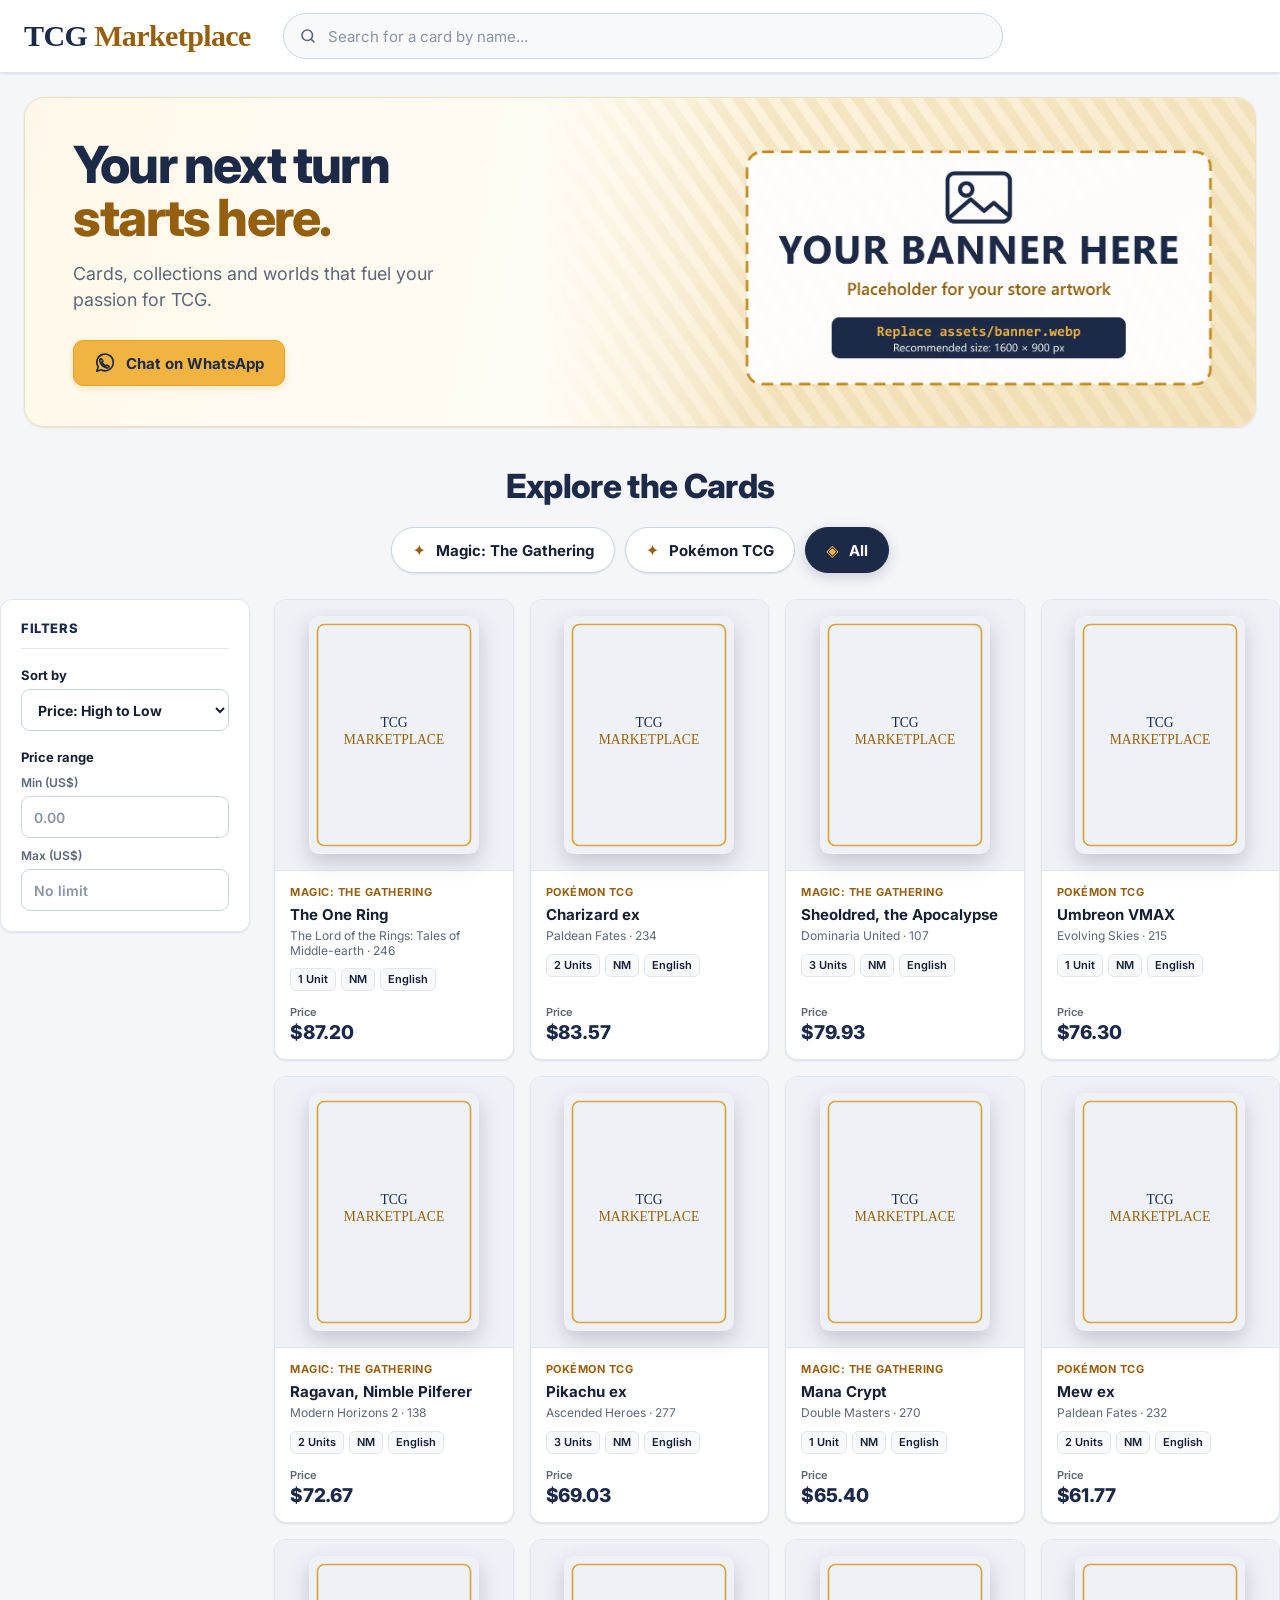
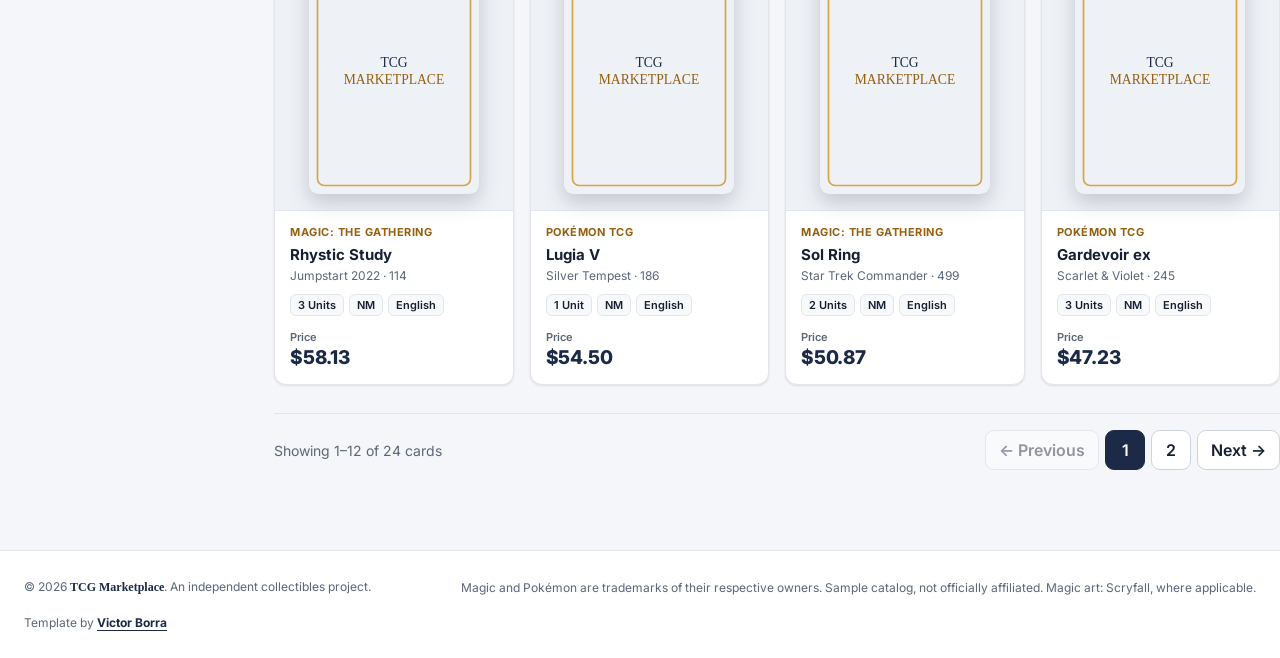
<file: index.html>
<!doctype html>
<html lang="en">
  <head>
    <meta charset="UTF-8" />
    <meta name="viewport" content="width=device-width, initial-scale=1" />
    <meta name="author" content="Victor Borra" />
    <meta name="theme-color" content="#ffffff" />
    <meta
      name="description"
      content="TCG Marketplace: buy and sell Pokémon and Magic: The Gathering cards, TCG accessories, consignment sales and collection appraisals."
    />
    <meta property="og:title" content="TCG Marketplace | Magic & Pokémon" />
    <meta
      property="og:description"
      content="Your next turn starts here. Buy and sell TCG cards, accessories, consignment sales and collection appraisals."
    />
    <meta property="og:image" content="assets/banner.jpg" />
    <title>TCG Marketplace | Magic & Pokémon</title>
    <link rel="icon" type="image/png" href="assets/icone.png" />
    <link
      rel="preload"
      as="image"
      href="assets/banner.webp"
      type="image/webp"
      fetchpriority="high"
    />
    <link rel="preconnect" href="https://fonts.googleapis.com" />
    <link rel="preconnect" href="https://fonts.gstatic.com" crossorigin />
    <link
      href="https://fonts.googleapis.com/css2?family=Inter:wght@400;500;600;700;800&display=swap"
      rel="stylesheet"
    />
    <style>
      :root {
        color-scheme: light;
        --bg: #f4f6f9;
        --surface: #ffffff;
        --surface-alt: #f8f9fb;
        --art-bg: #eef1f6;
        --line: #e2e6ec;
        --line-strong: #cdd4de;
        --text: #172033;
        --muted: #5b6677;
        --navy: #1c2a48;
        --navy-soft: #eaf0fa;
        --gold: #f2b440;
        --gold-hover: #e6a224;
        --gold-deep: #94600f;
        --gold-soft: #fff6e3;
        --danger: #b42318;
        --success: #17803d;
        --shadow-sm: 0 1px 2px #1720330f, 0 1px 3px #1720330d;
        --shadow-md: 0 10px 28px #1720331f;
        --radius: 12px;
        --body: 'Inter', 'Segoe UI', system-ui, sans-serif;
        --brand-font: Georgia, 'Times New Roman', serif;
        font-family: var(--body);
        background: var(--bg);
        color: var(--text);
      }
      * {
        box-sizing: border-box;
      }
      html {
        scroll-behavior: smooth;
        scroll-padding-top: 90px;
      }
      body {
        margin: 0;
        background: var(--bg);
        color: var(--text);
        -webkit-font-smoothing: antialiased;
      }
      button,
      input,
      select {
        font: inherit;
      }
      button {
        cursor: pointer;
      }
      a {
        color: inherit;
        text-decoration: none;
      }
      button:focus-visible,
      a:focus-visible,
      input:focus-visible,
      select:focus-visible {
        outline: 3px solid #2f5fd0;
        outline-offset: 2px;
      }
      .container {
        width: min(1280px, 100%);
        margin: 0 auto;
        padding: 0 24px;
      }

      .site-header {
        position: sticky;
        z-index: 30;
        top: 0;
        background: var(--surface);
        border-bottom: 1px solid var(--line);
        box-shadow: var(--shadow-sm);
      }
      .header-inner {
        min-height: 72px;
        display: flex;
        align-items: center;
        gap: 32px;
      }
      .brand {
        display: inline-flex;
        align-items: center;
        gap: 12px;
        flex-shrink: 0;
      }
      .hero-image[hidden],
      .hero-placeholder[hidden] {
        display: none !important;
      }
      .brand-text {
        display: flex;
        flex-direction: column;
        gap: 1px;
      }
      .brand-title {
        font: 700 30px/1 var(--brand-font);
        letter-spacing: -0.6px;
        white-space: nowrap;
        color: var(--navy);
      }
      .brand-title span {
        color: var(--gold-deep);
      }
      .brand-sub {
        display: none;
      }
      .header-search {
        flex: 1 1 auto;
        max-width: 720px;
      }
      .search-field {
        position: relative;
        min-width: 0;
      }
      .search-field::before {
        content: '';
        position: absolute;
        left: 16px;
        top: 50%;
        width: 18px;
        height: 18px;
        transform: translateY(-50%);
        pointer-events: none;
        background: no-repeat center/contain
          url("data:image/svg+xml,%3Csvg xmlns='http://www.w3.org/2000/svg' viewBox='0 0 24 24' fill='none' stroke='%235b6677' stroke-width='2.2' stroke-linecap='round'%3E%3Ccircle cx='11' cy='11' r='7'/%3E%3Cpath d='m20 20-3.5-3.5'/%3E%3C/svg%3E");
      }
      .search {
        width: 100%;
        min-width: 0;
        min-height: 46px;
        padding: 11px 16px 11px 44px;
        border-radius: 999px;
        border: 1px solid var(--line-strong);
        background: var(--surface-alt);
        color: var(--text);
        outline: none;
        font-size: 15px;
        transition:
          border-color 0.15s,
          box-shadow 0.15s,
          background 0.15s;
      }
      .search:focus {
        border-color: var(--navy);
        background: var(--surface);
        box-shadow: 0 0 0 4px #1c2a4814;
      }
      .search::placeholder {
        color: #8a94a3;
      }
      .search-suggestions {
        position: absolute;
        top: calc(100% + 8px);
        left: 0;
        right: 0;
        z-index: 40;
        padding: 6px;
        border: 1px solid var(--line);
        border-radius: 12px;
        background: var(--surface);
        box-shadow: var(--shadow-md);
      }
      .search-suggestions[hidden] {
        display: none;
      }
      .search-suggestion {
        display: flex;
        align-items: center;
        justify-content: space-between;
        gap: 12px;
        width: 100%;
        padding: 11px 12px;
        border: 0;
        border-radius: 8px;
        text-align: left;
        color: var(--text);
        background: transparent;
        font-weight: 500;
      }
      .search-suggestion:hover {
        background: var(--navy-soft);
      }
      .search-suggestion span {
        min-width: 0;
        overflow-wrap: anywhere;
      }
      .search-suggestion small {
        flex-shrink: 0;
        padding: 3px 8px;
        border-radius: 999px;
        background: var(--gold-soft);
        color: var(--gold-deep);
        font-size: 11px;
        font-weight: 700;
      }

      .btn {
        display: inline-flex;
        align-items: center;
        justify-content: center;
        gap: 10px;
        border-radius: 10px;
        min-height: 46px;
        padding: 11px 20px;
        font-weight: 700;
        font-size: 15px;
        border: 1px solid transparent;
        transition:
          background 0.15s,
          box-shadow 0.15s,
          transform 0.15s;
      }
      .btn:hover {
        transform: translateY(-1px);
      }
      .btn-gold {
        background: var(--gold);
        color: var(--navy);
        border-color: var(--gold-hover);
        box-shadow: 0 2px 6px #e6a2243d;
      }
      .btn-gold:hover {
        background: var(--gold-hover);
      }
      .btn-outline {
        border-color: var(--line-strong);
        color: var(--text);
        background: var(--surface);
      }

      .hero {
        padding: 24px 0 8px;
      }
      .hero-grid {
        position: relative;
        isolation: isolate;
        display: flex;
        align-items: center;
        min-height: 300px;
        overflow: hidden;
        border: 1px solid #f0dfbd;
        border-radius: 20px;
        background: linear-gradient(100deg, #fff8ea 0%, #fffcf5 45%, #fff 100%);
        box-shadow: var(--shadow-sm);
      }
      .hero-copy {
        position: relative;
        z-index: 2;
        width: min(560px, 50%);
        padding: 40px 0 40px 48px;
      }
      .eyebrow {
        color: var(--gold-deep);
        font-size: 12px;
        letter-spacing: 1.6px;
        line-height: 1.6;
        font-weight: 700;
        text-transform: uppercase;
      }
      .hero h1 {
        color: var(--navy);
        font: 800 clamp(34px, 4vw, 54px)/1.04 var(--body);
        letter-spacing: -0.035em;
        margin: 0 0 16px;
      }
      .hero h1 span,
      .hero h1 em {
        display: block;
      }
      .hero h1 em {
        color: var(--gold-deep);
        font-style: normal;
      }
      .hero-copy > p {
        max-width: 400px;
        color: var(--muted);
        line-height: 1.5;
        font-size: clamp(16px, 1.4vw, 18px);
        margin: 0;
      }
      .hero-actions {
        display: flex;
        gap: 12px;
        flex-wrap: wrap;
        margin-top: 26px;
        scroll-margin-top: 90px;
      }
      .hero-actions svg {
        width: 22px;
        height: 22px;
        flex-shrink: 0;
      }
      .hero-image-frame {
        position: absolute;
        z-index: 0;
        inset: 0 0 0 auto;
        width: 58%;
        -webkit-mask-image: linear-gradient(90deg, transparent 0, #000 30%);
        mask-image: linear-gradient(90deg, transparent 0, #000 30%);
      }
      .hero-image {
        display: block;
        width: 100%;
        height: 100%;
        object-fit: cover;
        object-position: center 42%;
      }
      .hero-placeholder {
        width: 100%;
        height: 100%;
        min-height: 300px;
        display: flex;
        flex-direction: column;
        align-items: center;
        justify-content: center;
        gap: 12px;
        text-align: center;
        padding: 32px;
        background: var(--gold-soft);
        color: var(--navy);
      }
      .hero-placeholder .hero-symbol {
        font: 700 80px/1 var(--brand-font);
        color: var(--gold-deep);
      }
      .hero-placeholder strong {
        font: 700 26px/1.2 var(--brand-font);
        color: var(--navy);
      }
      .hero-placeholder small {
        font-size: 14px;
        color: var(--muted);
      }

      .section {
        padding: 26px 0 80px;
      }
      .section-top {
        display: flex;
        align-items: center;
        justify-content: center;
        margin-bottom: 10px;
        text-align: center;
      }
      .section h2 {
        font: 800 clamp(26px, 2.6vw, 34px)/1.2 var(--body);
        letter-spacing: -0.02em;
        margin: 6px 0;
        color: var(--navy);
      }
      .catalog-source {
        margin: 0 0 18px;
        padding: 11px 14px;
        font-size: 13px;
        line-height: 1.6;
        color: var(--text);
        background: var(--navy-soft);
        border: 1px solid #c9d6ee;
        border-radius: 10px;
      }
      .catalog-source.preview {
        background: var(--gold-soft);
        border-color: #f0cf8c;
      }
      .catalog-source.problem {
        background: #fdecea;
        border-color: #f2b8b0;
        color: var(--danger);
      }
      .collections {
        display: flex;
        justify-content: center;
        flex-wrap: wrap;
        gap: 10px;
        margin: 14px 0 26px;
      }
      .collection-tile {
        display: inline-flex;
        align-items: center;
        gap: 10px;
        min-height: 46px;
        padding: 10px 20px;
        border: 1px solid var(--line-strong);
        border-radius: 999px;
        background: var(--surface);
        color: var(--text);
        text-align: left;
        font-weight: 600;
        box-shadow: var(--shadow-sm);
        transition:
          border-color 0.15s,
          background 0.15s,
          color 0.15s;
      }
      .collection-tile:hover {
        border-color: var(--navy);
      }
      .collection-tile strong {
        font: 700 15px var(--body);
      }
      .collection-tile small {
        display: none;
      }
      .collection-tile .tile-icon {
        order: -1;
        font-size: 16px;
        color: var(--gold-deep);
      }
      .collection-tile.is-selected {
        background: var(--navy);
        border-color: var(--navy);
        color: #fff;
        box-shadow: 0 4px 14px #1c2a4833;
      }
      .collection-tile.is-selected .tile-icon {
        color: var(--gold);
      }

      .catalog-layout {
        display: grid;
        grid-template-columns: 250px minmax(0, 1fr);
        gap: 24px;
        align-items: start;
      }
      .filters {
        position: sticky;
        top: 96px;
        display: grid;
        gap: 18px;
        padding: 20px;
        background: var(--surface);
        border: 1px solid var(--line);
        border-radius: var(--radius);
        box-shadow: var(--shadow-sm);
        scroll-margin-top: 100px;
      }
      .filter-title {
        margin: 0;
        padding-bottom: 12px;
        border-bottom: 1px solid var(--line);
        font-size: 13px;
        font-weight: 800;
        letter-spacing: 0.6px;
        text-transform: uppercase;
        color: var(--navy);
      }
      select,
      .price-range input {
        width: 100%;
        min-height: 42px;
        border-radius: 9px;
        padding: 9px 12px;
        background: var(--surface);
        border: 1px solid var(--line-strong);
        color: var(--text);
        outline: none;
        font-size: 14px;
      }
      select:focus,
      .price-range input:focus {
        border-color: var(--navy);
        box-shadow: 0 0 0 3px #1c2a4814;
      }
      .price-range input::placeholder {
        color: #8a94a3;
      }
      .sort-field {
        display: grid;
        gap: 6px;
        color: var(--text);
        font-size: 13px;
        font-weight: 700;
      }
      .price-range {
        display: grid;
        grid-template-columns: 1fr;
        gap: 10px;
      }
      .price-range .price-separator {
        display: none;
      }
      .price-range label {
        display: grid;
        gap: 6px;
        min-width: 0;
        color: var(--muted);
        font-size: 12px;
        font-weight: 600;
      }
      .price-separator {
        color: var(--muted);
        font-size: 12px;
        padding-bottom: 12px;
      }
      .price-group-label {
        grid-column: 1 / -1;
        color: var(--text);
        font-size: 13px;
        font-weight: 700;
      }

      .grid {
        display: grid;
        grid-template-columns: repeat(4, minmax(0, 1fr));
        gap: 16px;
        scroll-margin-top: 110px;
      }
      .card {
        display: flex;
        flex-direction: column;
        overflow: hidden;
        border-radius: var(--radius);
        border: 1px solid var(--line);
        background: var(--surface);
        box-shadow: var(--shadow-sm);
        transition:
          box-shadow 0.2s,
          border-color 0.2s,
          transform 0.2s;
      }
      .card:hover {
        border-color: var(--line-strong);
        box-shadow: var(--shadow-md);
        transform: translateY(-3px);
      }
      .artwrap {
        position: relative;
        height: 270px;
        display: flex;
        align-items: center;
        justify-content: center;
        padding: 16px;
        cursor: pointer;
        background: var(--art-bg);
      }
      .artwrap img {
        height: 100%;
        max-width: 100%;
        object-fit: contain;
        filter: drop-shadow(0 8px 10px #17203333);
        transition: transform 0.2s;
      }
      .card:hover .artwrap img {
        transform: scale(1.03);
      }
      .card-image-wrap {
        position: relative;
        display: inline-flex;
        align-items: center;
        justify-content: center;
        height: 100%;
        max-width: 100%;
      }
      .play-pokemon-badge {
        position: absolute;
        right: 0;
        bottom: 12px;
        z-index: 1;
        display: block;
        width: 30px;
        border-radius: 0;
        transform: translateX(50%);
        pointer-events: none;
      }
      .artwrap .play-pokemon-logo,
      .edition-list .play-pokemon-logo {
        display: block;
        width: 100%;
        height: auto;
        max-width: 100%;
        margin: 0;
        border-radius: 0;
        object-fit: contain;
        filter: none;
        transform: none;
      }
      .edition-list .play-pokemon-badge {
        position: static;
        display: inline-block;
        margin: 3px 6px;
        vertical-align: middle;
        transform: none;
      }
      .tag {
        position: absolute;
        top: 10px;
        left: 10px;
        border-radius: 6px;
        background: var(--navy);
        font-size: 11px;
        font-weight: 700;
        color: #fff;
        padding: 5px 8px;
        box-shadow: 0 2px 6px #1720332e;
      }
      .card .tag {
        z-index: 2;
      }
      .info {
        display: flex;
        flex-direction: column;
        flex: 1;
        padding: 14px 15px 15px;
        border-top: 1px solid var(--line);
      }
      .game {
        font-size: 11px;
        letter-spacing: 0.5px;
        color: var(--gold-deep);
        font-weight: 700;
        text-transform: uppercase;
      }
      .info h3 {
        font: 700 15px/1.35 var(--body);
        margin: 6px 0 3px;
        color: var(--text);
      }
      .sub {
        font-size: 12px;
        color: var(--muted);
        min-height: 16px;
      }
      .inventory-meta {
        color: var(--muted);
        font-size: 11px;
        line-height: 1.5;
        margin-top: 10px;
        display: flex;
        flex-wrap: wrap;
        align-items: center;
        gap: 5px;
      }
      .inventory-pill {
        border: 1px solid var(--line);
        border-radius: 6px;
        padding: 2px 7px;
        background: var(--surface-alt);
        color: var(--text);
        font-weight: 600;
      }
      .inventory-pill.out {
        border-color: #f2b8b0;
        background: #fdecea;
        color: var(--danger);
      }
      .inventory-pill.demo {
        border-color: #c9d6ee;
        background: var(--navy-soft);
        color: var(--navy);
      }
      .cardbottom {
        margin-top: auto;
        padding-top: 14px;
        display: flex;
        align-items: flex-end;
        justify-content: space-between;
        gap: 8px;
        flex-wrap: wrap;
      }
      .price {
        font-size: 11px;
        color: var(--muted);
        font-weight: 600;
      }
      .price strong {
        display: block;
        margin-top: 2px;
        font-size: 19px;
        font-weight: 800;
        color: var(--navy);
        letter-spacing: -0.01em;
      }
      .editions-button {
        padding: 8px 11px;
        border: 1px solid var(--navy);
        border-radius: 8px;
        background: var(--surface);
        color: var(--navy);
        font-size: 12px;
        font-weight: 700;
      }
      .editions-button:hover {
        background: var(--navy-soft);
      }
      .empty {
        grid-column: 1 / -1;
        text-align: center;
        padding: 70px 18px;
        color: var(--muted);
        background: var(--surface);
        border: 1px dashed var(--line-strong);
        border-radius: var(--radius);
        font-weight: 600;
      }

      .pagination-wrap {
        margin-top: 28px;
        display: flex;
        align-items: center;
        justify-content: space-between;
        gap: 16px;
        padding: 16px 0 0;
        border-top: 1px solid var(--line);
      }
      .pagination-info {
        color: var(--muted);
        font-size: 14px;
      }
      .pagination {
        display: flex;
        align-items: center;
        gap: 6px;
        flex-wrap: wrap;
        justify-content: flex-end;
      }
      .pagination button {
        min-width: 40px;
        height: 40px;
        border-radius: 9px;
        border: 1px solid var(--line-strong);
        background: var(--surface);
        color: var(--text);
        padding: 0 13px;
        font-weight: 600;
      }
      .pagination button:hover:not(:disabled) {
        border-color: var(--navy);
      }
      .pagination button.active {
        background: var(--navy);
        color: #fff;
        border-color: var(--navy);
      }
      .pagination button:disabled {
        opacity: 0.45;
        cursor: default;
      }
      .pagination-ellipsis {
        color: var(--muted);
        padding: 0 3px;
      }

      .footer {
        border-top: 1px solid var(--line);
        background: var(--surface);
        padding: 28px 0;
        color: var(--muted);
        font-size: 12px;
      }
      .footer-inner {
        display: flex;
        justify-content: space-between;
        gap: 20px;
        flex-wrap: wrap;
        align-items: center;
      }
      .footer strong {
        color: var(--navy);
        font-family: var(--brand-font);
      }
      .footer-credit a {
        color: var(--navy);
        font-weight: 700;
        text-decoration: underline;
        text-underline-offset: 3px;
      }

      .overlay {
        position: fixed;
        z-index: 50;
        inset: 0;
        background: #17203399;
        display: none;
        justify-content: center;
        align-items: center;
        padding: 18px;
        backdrop-filter: blur(4px);
      }
      .overlay.open {
        display: flex;
      }
      .modal {
        position: relative;
        display: grid;
        grid-template-columns: 300px 1fr;
        gap: 30px;
        width: min(820px, 100%);
        padding: 30px;
        background: var(--surface);
        border: 1px solid var(--line);
        border-radius: 18px;
        box-shadow: 0 30px 80px #17203347;
        max-height: 94vh;
        overflow: auto;
      }
      .modal > img {
        width: 100%;
        max-height: 430px;
        object-fit: contain;
        align-self: center;
        padding: 16px;
        border-radius: 12px;
        background: var(--art-bg);
      }
      .modal-details {
        display: flex;
        flex-direction: column;
        min-width: 0;
      }
      .modal h2 {
        font: 800 26px/1.2 var(--body);
        letter-spacing: -0.02em;
        margin: 8px 0 10px;
        color: var(--navy);
        padding-right: 30px;
      }
      .modal p {
        line-height: 1.7;
        color: var(--muted);
        font-size: 14px;
        margin: 0 0 10px;
      }
      .modal-actions {
        display: flex;
        align-items: flex-end;
        justify-content: space-between;
        flex-wrap: wrap;
        gap: 12px;
        margin-top: auto;
        padding-top: 22px;
        border-top: 1px solid var(--line);
      }
      .modal-price {
        display: inline-flex;
        align-items: center;
        min-height: 46px;
        padding: 10px 18px;
        border: 1px solid var(--navy);
        border-radius: 10px;
        background: var(--navy);
        color: var(--gold);
        font-size: 19px;
        font-weight: 800;
      }
      .modal .modal-actions .btn {
        margin-top: 0;
        margin-left: auto;
      }
      .close {
        position: absolute;
        top: 14px;
        right: 14px;
        border: 1px solid var(--line);
        border-radius: 50%;
        background: var(--surface-alt);
        color: var(--text);
        width: 36px;
        height: 36px;
        font-weight: 700;
      }
      .close:hover {
        background: var(--line);
      }
      .edition-list {
        margin-top: 14px;
        overflow-x: auto;
      }
      .edition-list[hidden] {
        display: none;
      }
      .edition-list table {
        width: 100%;
        border-collapse: collapse;
        font-size: 13px;
      }
      .edition-list caption {
        text-align: left;
        font-weight: 700;
        margin-bottom: 8px;
        color: var(--navy);
      }
      .edition-list th,
      .edition-list td {
        padding: 9px 8px;
        border-bottom: 1px solid var(--line);
        text-align: left;
      }
      .edition-list th {
        color: var(--muted);
        font-size: 12px;
        background: var(--surface-alt);
      }
      .edition-list img {
        width: 38px;
        height: 53px;
        object-fit: contain;
        vertical-align: middle;
        margin-right: 8px;
      }
      .edition-list td:not(:first-child) {
        white-space: nowrap;
      }

      @media (max-width: 1140px) {
        .grid {
          grid-template-columns: repeat(3, minmax(0, 1fr));
        }
      }
      @media (max-width: 900px) {
        .catalog-layout {
          grid-template-columns: 1fr;
        }
        .filters {
          position: static;
          grid-template-columns: 1fr 1fr;
          align-items: end;
        }
        .filter-title {
          grid-column: 1 / -1;
        }
        .hero-grid {
          flex-direction: column;
          align-items: stretch;
        }
        .hero-copy {
          width: 100%;
          padding: 30px 28px 24px;
        }
        .hero-image-frame {
          position: relative;
          width: 100%;
          -webkit-mask-image: none;
          mask-image: none;
        }
        .hero-image {
          height: auto;
          object-fit: contain;
        }
        .hero-placeholder {
          min-height: 220px;
        }
      }
      @media (max-width: 640px) {
        .container {
          padding: 0 16px;
        }
        .header-inner {
          flex-wrap: wrap;
          gap: 10px;
          padding-top: 12px;
          padding-bottom: 12px;
        }
        .brand-title {
          font-size: 26px;
        }
        .header-search {
          flex-basis: 100%;
          max-width: none;
        }
        .hero {
          padding-top: 16px;
        }
        .hero-copy {
          padding: 24px 20px 20px;
        }
        .hero h1 {
          font-size: clamp(29px, 8.6vw, 40px);
        }
        .filters {
          grid-template-columns: 1fr;
          padding: 16px;
        }
        .grid {
          grid-template-columns: repeat(2, minmax(0, 1fr));
          gap: 10px;
        }
        .artwrap {
          height: 210px;
          padding: 10px;
        }
        .info {
          padding: 11px;
        }
        .info h3 {
          font-size: 13px;
          min-height: 35px;
        }
        .sub {
          font-size: 11px;
        }
        .price strong {
          font-size: 16px;
        }
        .pagination-wrap {
          flex-direction: column;
          align-items: stretch;
        }
        .pagination {
          justify-content: center;
        }
        .pagination-info {
          text-align: center;
        }
        .modal {
          grid-template-columns: 1fr;
          gap: 14px;
          padding: 20px;
        }
        .modal > img {
          max-height: 260px;
        }
        .modal h2 {
          font-size: 21px;
        }
      }
      @media (max-width: 360px) {
        .grid {
          grid-template-columns: 1fr;
        }
        .artwrap {
          height: 280px;
        }
      }
      @media (prefers-reduced-motion: reduce) {
        *,
        *::before,
        *::after {
          scroll-behavior: auto !important;
          transition: none !important;
        }
      }
    </style>
  </head>
  <body>
    <header class="site-header">
      <div class="container header-inner">
        <a class="brand" href="#inicio" aria-label="TCG Marketplace — home">
          <span class="brand-text"
            ><span class="brand-title">TCG <span>Marketplace</span></span
            ><span class="brand-sub">Cards & collectibles</span></span
          >
        </a>
        <div class="search-field header-search">
          <input
            class="search"
            id="search"
            type="search"
            placeholder="Search for a card by name..."
            aria-label="Search cards"
            autocomplete="off"
            maxlength="90"
          />
          <div
            id="searchSuggestions"
            class="search-suggestions"
            role="group"
            aria-label="Card suggestions"
            hidden
          ></div>
        </div>
      </div>
    </header>
    <main>
      <section class="hero" id="inicio">
        <div class="container">
          <div class="hero-grid">
            <div class="hero-copy">
              <h1><span>Your next turn</span> <em>starts here.</em></h1>
              <p>Cards, collections and worlds that fuel your passion for TCG.</p>
              <div class="hero-actions" id="contato">
                <a
                  class="btn btn-gold"
                  data-whatsapp
                  href="https://wa.me/5500000000000"
                  target="_blank"
                  rel="noopener noreferrer"
                  ><svg
                    viewBox="0 0 24 24"
                    fill="none"
                    stroke="currentColor"
                    stroke-width="1.8"
                    stroke-linecap="round"
                    stroke-linejoin="round"
                    aria-hidden="true"
                    focusable="false"
                  >
                    <path d="M21 11.5a9 9 0 0 1-13.3 7.9L3 21l1.6-4.7A9 9 0 1 1 21 11.5Z" />
                    <path
                      d="m8.2 7.4 1.5 2.5-1 1.1a8.2 8.2 0 0 0 4.2 4.2l1.1-1 2.5 1.5c-.3 1.4-1.3 2-2.5 1.7-3.7-.9-6.9-4.1-7.8-7.8-.3-1.2.3-2.2 2-2.2Z"
                    /></svg
                  >Chat on WhatsApp</a
                >
              </div>
            </div>
            <div class="hero-image-frame">
              <img
                class="hero-image"
                id="heroPhoto"
                src="assets/banner.webp"
                width="1600"
                height="900"
                alt="Placeholder for the store banner"
                fetchpriority="high"
                decoding="async"
              />
              <div
                class="hero-placeholder"
                id="heroPlaceholder"
                hidden
                aria-label="TCG Marketplace visual identity"
              >
                <span class="hero-symbol" aria-hidden="true">T</span><strong>TCG MARKETPLACE</strong
                ><small>Magic · Pokémon · Collectibles</small>
              </div>
            </div>
          </div>
        </div>
      </section>
      <section class="section container" id="catalogo">
        <div class="section-top">
          <div><h2>Explore the Cards</h2></div>
        </div>
        <div
          class="catalog-source"
          id="catalogSource"
          role="status"
          aria-live="polite"
          hidden
        ></div>
        <div class="collections" aria-label="Filter by game">
          <button class="collection-tile" type="button" data-select-game="Magic">
            <span
              ><strong>Magic: The Gathering</strong
              ><small>Magic, strategy and legendary cards</small></span
            ><span class="tile-icon" aria-hidden="true">✦</span>
          </button>
          <button class="collection-tile" type="button" data-select-game="Pokémon">
            <span
              ><strong>Pokémon TCG</strong
              ><small>Discovery, nostalgia and amazing creatures</small></span
            ><span class="tile-icon" aria-hidden="true">✦</span>
          </button>
          <button class="collection-tile" type="button" data-select-game="all">
            <span><strong>All</strong><small>Every card in the store</small></span
            ><span class="tile-icon" aria-hidden="true">✦</span>
          </button>
        </div>
        <div class="catalog-layout">
          <aside class="filters" aria-label="Catalog filters">
            <p class="filter-title">Filters</p>
            <label class="sort-field" for="sortBy"
              ><span>Sort by</span>
              <select id="sortBy" aria-label="Sort cards">
                <option value="default">Catalog order</option>
                <option value="nameAsc">Name: A–Z</option>
                <option value="nameDesc">Name: Z–A</option>
                <option value="priceAsc">Price: Low to High</option>
                <option value="priceDesc" selected>Price: High to Low</option>
              </select>
            </label>
            <div class="price-range" role="group" aria-label="Filter by price range">
              <span class="price-group-label" aria-hidden="true">Price range</span>
              <label for="minPrice"
                ><span>Min (US$)</span
                ><input
                  type="number"
                  id="minPrice"
                  min="0"
                  step="0.01"
                  inputmode="decimal"
                  placeholder="0.00"
              /></label>
              <span class="price-separator" aria-hidden="true">to</span>
              <label for="maxPrice"
                ><span>Max (US$)</span
                ><input
                  type="number"
                  id="maxPrice"
                  min="0"
                  step="0.01"
                  inputmode="decimal"
                  placeholder="No limit"
              /></label>
            </div>
          </aside>
          <div class="results">
            <div class="grid" id="grid" aria-live="polite"></div>
            <div class="pagination-wrap">
              <div class="pagination-info" id="paginationInfo"></div>
              <div class="pagination" id="pagination" aria-label="Catalog pagination"></div>
            </div>
          </div>
        </div>
      </section>
    </main>
    <footer class="footer">
      <div class="container footer-inner">
        <span
          >© <span id="year"></span> <strong>TCG Marketplace</strong>. An independent collectibles
          project.</span
        ><span
          >Magic and Pokémon are trademarks of their respective owners. Sample catalog, not
          officially affiliated. Magic art: Scryfall, where applicable.</span
        ><span class="footer-credit"
          >Template by
          <a href="https://github.com/vctrborra-sys" target="_blank" rel="noopener noreferrer"
            >Victor Borra</a
          ></span
        >
      </div>
    </footer>
    <div
      class="overlay"
      id="overlay"
      role="dialog"
      aria-modal="true"
      aria-labelledby="modalName"
      aria-hidden="true"
    >
      <div class="modal" role="document">
        <button class="close" id="close" aria-label="Close details">✕</button>
        <img id="modalImage" alt="" />
        <div class="modal-details">
          <div class="eyebrow" id="modalGame"></div>
          <h2 id="modalName"></h2>
          <p id="modalDesc"></p>
          <p id="modalMeta"></p>
          <div id="modalEditions" class="edition-list" hidden></div>
          <div class="modal-actions">
            <span class="modal-price" id="modalPrice"></span
            ><a
              class="btn btn-gold"
              id="modalContact"
              data-whatsapp
              href="https://wa.me/5500000000000"
              target="_blank"
              rel="noopener noreferrer"
              >Ask about this card <span aria-hidden="true">↗</span></a
            >
          </div>
        </div>
      </div>
    </div>
    <script src="assets/catalog-shared.js?v=20261026-play-pokemon"></script>
    <script src="assets/search-suggestions.js"></script>
    <script src="assets/catalog-groups.js?v=20261026-play-pokemon"></script>
    <script>
      const publishedCatalogReady = new Promise((resolve) => {
        const script = document.createElement('script');
        script.src = 'assets/catalogo.js?atualizacao=' + Date.now();
        script.onload = () => resolve(true);
        script.onerror = () => resolve(false);
        document.head.appendChild(script);
      });
    </script>
    <script>
      (async function iniciarVitrine() {
        const heroPhoto = document.getElementById('heroPhoto');
        const showHeroPlaceholder = () => {
          heroPhoto.hidden = true;
          document.getElementById('heroPlaceholder').hidden = false;
        };
        heroPhoto.addEventListener('error', showHeroPlaceholder, {
          once: true,
        });
        if (heroPhoto.complete && !heroPhoto.naturalWidth) showHeroPlaceholder();
        const publishedCatalogLoaded = await publishedCatalogReady;
        const WHATSAPP_NUMBER = '5500000000000';
        const HERO_WHATSAPP_MESSAGE =
          'Hi! I found TCG Marketplace online and would like to know more about the store.';
        const heroWhatsappUrl =
          'https://wa.me/' + WHATSAPP_NUMBER + '?text=' + encodeURIComponent(HERO_WHATSAPP_MESSAGE);
        const heroWhatsapp = document.querySelector('.hero-actions [data-whatsapp]');
        if (heroWhatsapp) heroWhatsapp.href = heroWhatsappUrl;
        const store = window.MarketplaceCatalog;
        const preview = new URLSearchParams(window.location.search).get('preview') === '1';
        const catalogDoc = preview ? store.get() : store.bundled();
        const catalogSource = document.getElementById('catalogSource');
        if (preview) {
          catalogSource.hidden = false;
          catalogSource.classList.add('preview');
          catalogSource.textContent =
            'LOCAL PREVIEW — these changes may not be published yet. Publish the catalog from the admin panel to update visitors.';
        } else if (!publishedCatalogLoaded) {
          catalogSource.hidden = false;
          catalogSource.classList.add('problem');
          catalogSource.textContent =
            'Could not load assets/catalogo.js. Make sure the file exists on this site in the right folder.';
        }
        const placeholder =
          'data:image/svg+xml;charset=utf-8,' +
          encodeURIComponent(
            '<svg xmlns="http://www.w3.org/2000/svg" width="300" height="420"><rect width="100%" height="100%" rx="17" fill="#eef1f6"/><rect x="15" y="15" width="270" height="390" rx="12" fill="none" stroke="#d9a441" stroke-width="3"/><text x="150" y="195" text-anchor="middle" fill="#1c2a48" font-size="24" font-family="Georgia">TCG</text><text x="150" y="226" text-anchor="middle" fill="#94600f" font-size="24" font-family="Georgia">MARKETPLACE</text></svg>',
          );
        let cards = catalogDoc.items;
        let displayedCards = [];
        const PAGE_SIZE = 12;
        let currentPage = 1;
        const grid = document.getElementById('grid');
        const search = document.getElementById('search');
        let selectedGame = 'all';
        let selectedSuggestion = null;
        const minPrice = document.getElementById('minPrice');
        const maxPrice = document.getElementById('maxPrice');
        const sortBy = document.getElementById('sortBy');
        const pagination = document.getElementById('pagination');
        const paginationInfo = document.getElementById('paginationInfo');
        const overlay = document.getElementById('overlay');
        const closeButton = document.getElementById('close');
        let priorFocus = null;
        const cachedImages = new Map();
        const e = store.safeText;
        function imageFor(c) {
          return store.url(c.image) || cachedImages.get(c.scryfall) || placeholder;
        }
        function inventory(c) {
          if (c.demo) return '<span class="inventory-pill demo">Sample card</span>';
          return `<span class="inventory-pill ${c.quantity === 0 ? 'out' : ''}">${c.quantity ? c.quantity + ' ' + (c.quantity === 1 ? 'Unit' : 'Units') : 'Sold out'}</span><span class="inventory-pill">${e(c.condition || 'Condition on request')}</span>${c.language ? `<span class="inventory-pill">${e(c.language)}</span>` : ''}`;
        }
        function updateFilterHighlights() {
          document.querySelectorAll('[data-select-game]').forEach((button) => {
            const selected = selectedGame === button.dataset.selectGame;
            button.classList.toggle('is-selected', selected);
            button.setAttribute('aria-pressed', String(selected));
            button.querySelector('.tile-icon').textContent = selected ? '◈' : '✦';
          });
          document.querySelectorAll('[data-filter]').forEach((link) => {
            const selected = selectedGame === link.dataset.filter;
            link.classList.toggle('is-selected', selected);
            if (selected) link.setAttribute('aria-current', 'true');
            else link.removeAttribute('aria-current');
          });
        }
        function playPokemonBadge(card) {
          if (
            card.game !== 'Pokémon' ||
            card.playPokemon !== true ||
            !/^[0-9]{1,30}$/.test(card.playPokemonNumber || '')
          )
            return '';
          return '<span class="play-pokemon-badge" title="Play Pokemon"><img class="play-pokemon-logo" src="assets/play-pokemon.png?v=20261026-simbolo" alt="Play Pokemon"></span>';
        }
        function cardArtwork(card) {
          const image =
            '<img src="' +
            e(imageFor(card)) +
            '" alt="Card ' +
            e(card.name) +
            '" loading="lazy" decoding="async">';
          const badge = playPokemonBadge(card);
          return badge ? '<span class="card-image-wrap">' + image + badge + '</span>' : image;
        }
        function render() {
          updateFilterHighlights();
          const minValue =
            minPrice.value !== '' && Number.isFinite(minPrice.valueAsNumber)
              ? Math.max(0, minPrice.valueAsNumber)
              : null;
          const maxValue =
            maxPrice.value !== '' && Number.isFinite(maxPrice.valueAsNumber)
              ? Math.max(0, maxPrice.valueAsNumber)
              : null;
          const match = window.MarketplaceGroups.group(cards).filter((c) => {
            const price = typeof c.price === 'number' && Number.isFinite(c.price) ? c.price : null;
            return (
              c.published &&
              (selectedGame === 'all' || c.game === selectedGame) &&
              window.MarketplaceSearch.matchesCard(c, search.value, selectedSuggestion) &&
              (minValue === null || (price !== null && price >= minValue)) &&
              (maxValue === null || (price !== null && price <= maxValue))
            );
          });
          const compareNames = (a, b) =>
            String(a.name || '').localeCompare(String(b.name || ''), 'en', {
              sensitivity: 'base',
              numeric: true,
            });
          const comparePrices = (a, b, direction) => {
            const aKnown = typeof a.price === 'number' && Number.isFinite(a.price);
            const bKnown = typeof b.price === 'number' && Number.isFinite(b.price);
            if (aKnown !== bKnown) return aKnown ? -1 : 1;
            return (aKnown ? direction * (a.price - b.price) : 0) || compareNames(a, b);
          };
          if (sortBy.value === 'nameAsc') match.sort(compareNames);
          else if (sortBy.value === 'nameDesc') match.sort((a, b) => -compareNames(a, b));
          else if (sortBy.value === 'priceAsc') match.sort((a, b) => comparePrices(a, b, 1));
          else if (sortBy.value === 'priceDesc') match.sort((a, b) => comparePrices(a, b, -1));
          displayedCards = match;
          const totalPages = Math.max(1, Math.ceil(match.length / PAGE_SIZE));
          if (currentPage > totalPages) currentPage = totalPages;
          const start = (currentPage - 1) * PAGE_SIZE;
          const end = start + PAGE_SIZE;
          const visibleCards = match.slice(start, end);
          grid.innerHTML = visibleCards.length
            ? visibleCards
                .map(
                  (c) =>
                    `<article class="card" data-game="${e(c.game)}"><div class="artwrap" data-id="${e(c.id)}">${c.categories?.length ? '<span class="tag">' + e(c.categories.join(' / ')) + '</span>' : ''}${cardArtwork(c)}</div>` +
                    `<div class="info"><div class="game">${c.game === 'Magic' ? 'Magic: The Gathering' : 'Pokémon TCG'}</div><h3>${e(c.name)}</h3><div class="sub">${c.variants ? c.editionCount + ' editions' : e(c.set)}</div>` +
                    `<div class="inventory-meta">${inventory(c)}</div><div class="cardbottom"><span class="price">${c.variants ? 'From:' : c.demo ? 'Sample price' : 'Price'}<strong>${c.demo ? 'On request' : store.money(c.price)}</strong></span>` +
                    `${c.variants ? '<button class="editions-button" type="button" data-id="' + e(c.id) + '">View editions (' + c.editionCount + ')</button>' : ''}</div></div></article>`,
                )
                .join('')
            : search.value.trim()
              ? '<div class="empty">Card not available</div>'
              : '<div class="empty">No cards found. Try another name or filter.</div>';
          grid.querySelectorAll('.artwrap > img, .card-image-wrap > img').forEach((img) =>
            img.addEventListener(
              'error',
              () => {
                if (img.src !== placeholder) img.src = placeholder;
              },
              {
                once: true,
              },
            ),
          );
          if (match.length) {
            paginationInfo.textContent = `Showing ${start + 1}–${Math.min(end, match.length)} of ${match.length} cards`;
          } else {
            paginationInfo.textContent = 'No results found';
          }
          if (totalPages <= 1) {
            pagination.replaceChildren();
            pagination.hidden = true;
          } else {
            pagination.hidden = false;
            const pages = [];
            pages.push(
              `<button type="button" data-page="${currentPage - 1}" ${currentPage === 1 ? 'disabled' : ''} aria-label="Previous page">← Previous</button>`,
            );
            let lastPage = 0;
            for (let page = 1; page <= totalPages; page++) {
              if (page !== 1 && page !== totalPages && Math.abs(page - currentPage) > 1) continue;
              if (lastPage && page > lastPage + 1)
                pages.push('<span class="pagination-ellipsis" aria-hidden="true">…</span>');
              pages.push(
                `<button type="button" data-page="${page}" class="${page === currentPage ? 'active' : ''}" ${page === currentPage ? 'aria-current="page"' : ''} aria-label="Page ${page}">${page}</button>`,
              );
              lastPage = page;
            }
            pages.push(
              `<button type="button" data-page="${currentPage + 1}" ${currentPage === totalPages ? 'disabled' : ''} aria-label="Next page">Next →</button>`,
            );
            pagination.innerHTML = pages.join('');
          }
        }
        function openCard(card) {
          if (!card) return;
          priorFocus = document.activeElement;
          document.getElementById('modalImage').src = imageFor(card);
          document.getElementById('modalImage').alt = 'Card ' + card.name;
          document.getElementById('modalGame').textContent =
            card.game === 'Magic' ? 'Magic: The Gathering' : 'Pokémon TCG';
          document.getElementById('modalName').textContent = card.name;
          const descriptionEl = document.getElementById('modalDesc');
          descriptionEl.textContent = card.description || '';
          descriptionEl.hidden = !card.description;
          document.getElementById('modalMeta').textContent =
            card.set +
            ' · ' +
            ({
              Comum: 'Common',
              Incomum: 'Uncommon',
              Rara: 'Rare',
              'Rara Dupla': 'Double Rare',
              'Ultra Rara': 'Ultra Rare',
              'Ilustração Rara': 'Illustration Rare',
              'Ilustração Rara Especial': 'Special Illustration Rare',
              'Rara Hiper': 'Hyper Rare',
              Mítica: 'Mythic',
            }[card.rarity] || card.rarity) +
            (card.categories?.length ? ' · ' + card.categories.join(' · ') : '') +
            (card.playPokemon ? ' · Play Pokémon · No. ' + card.playPokemonNumber : '') +
            (card.language ? ' · Language: ' + card.language : '') +
            (card.demo
              ? ' · Sample listing'
              : ' · Condition: ' +
                (card.condition || 'on request') +
                ' · ' +
                (card.quantity ? 'Stock: ' + card.quantity : 'Sold out'));
          document.getElementById('modalPrice').textContent =
            (card.variants ? 'From: ' : '') + store.money(card.demo ? null : card.price);
          const editions = document.getElementById('modalEditions');
          editions.hidden = !card.variants;
          editions.innerHTML = card.variants
            ? '<table><caption>All editions</caption><thead><tr><th>Edition</th><th>Price</th><th>Quantity</th></tr></thead><tbody>' +
              card.variants
                .map(
                  (variant) =>
                    '<tr><td><img src="' +
                    e(imageFor(variant)) +
                    '" alt="' +
                    e(variant.name) +
                    '" loading="lazy" decoding="async">' +
                    playPokemonBadge(variant) +
                    e(variant.set || 'Edition not specified') +
                    '</td><td>' +
                    store.money(variant.price) +
                    '</td><td>' +
                    e(variant.quantity) +
                    '</td></tr>',
                )
                .join('') +
              '</tbody></table>'
            : '';
          const condition = card.condition || 'on request';
          const cardMessage = `Hi! I found TCG Marketplace online and would like to know more about ${card.name}, edition ${card.set}, condition ${condition}.`;
          document.getElementById('modalContact').href =
            'https://wa.me/' + WHATSAPP_NUMBER + '?text=' + encodeURIComponent(cardMessage);
          overlay.classList.add('open');
          overlay.setAttribute('aria-hidden', 'false');
          document.body.style.overflow = 'hidden';
          closeButton.focus();
        }
        function closeCard() {
          overlay.classList.remove('open');
          overlay.setAttribute('aria-hidden', 'true');
          document.body.style.overflow = '';
          if (priorFocus && priorFocus.isConnected) priorFocus.focus();
        }
        const resetAndRender = () => {
          currentPage = 1;
          render();
        };
        const suggestions = window.MarketplaceSearch.attach({
          input: search,
          container: document.getElementById('searchSuggestions'),
          getGame: () => selectedGame,
          getCards: () => cards,
          onSelect: (item) => {
            selectedSuggestion = item;
            resetAndRender();
          },
        });
        search.addEventListener('input', () => {
          selectedSuggestion = null;
          resetAndRender();
        });
        [minPrice, maxPrice, sortBy].forEach((el) => el.addEventListener('input', resetAndRender));
        [minPrice, maxPrice, sortBy].forEach((el) => el.addEventListener('change', resetAndRender));
        grid.addEventListener('click', (ev) => {
          const b = ev.target.closest('[data-id]');
          if (b) openCard(displayedCards.find((c) => c.id === b.dataset.id));
        });
        closeButton.addEventListener('click', closeCard);
        overlay.addEventListener('click', (ev) => {
          if (ev.target === overlay) closeCard();
        });
        document.addEventListener('keydown', (ev) => {
          if (!overlay.classList.contains('open')) return;
          if (ev.key === 'Escape') closeCard();
          if (ev.key === 'Tab') {
            const focusables = Array.from(
              overlay.querySelectorAll('a[href], button:not([disabled])'),
            );
            const first = focusables[0],
              last = focusables[focusables.length - 1];
            if (ev.shiftKey && document.activeElement === first) {
              ev.preventDefault();
              last.focus();
            } else if (!ev.shiftKey && document.activeElement === last) {
              ev.preventDefault();
              first.focus();
            }
          }
        });
        pagination.addEventListener('click', (ev) => {
          const button = ev.target.closest('[data-page]');
          if (!button || button.disabled) return;
          currentPage = Number(button.dataset.page) || 1;
          render();
          grid.scrollIntoView({
            behavior: 'smooth',
            block: 'start',
          });
        });
        document.querySelectorAll('[data-filter]').forEach((a) =>
          a.addEventListener('click', () => {
            selectedGame = a.dataset.filter;
            selectedSuggestion = null;
            suggestions.clear();
            currentPage = 1;
            render();
          }),
        );
        document.querySelectorAll('[data-select-game]').forEach((b) =>
          b.addEventListener('click', () => {
            selectedGame = b.dataset.selectGame;
            selectedSuggestion = null;
            search.value = '';
            suggestions.clear();
            if (selectedGame === 'all') {
              minPrice.value = '';
              maxPrice.value = '';
            }
            currentPage = 1;
            render();
            document.querySelector('.filters').scrollIntoView({
              behavior: 'smooth',
              block: 'center',
            });
          }),
        );
        document.getElementById('year').textContent = new Date().getFullYear();
        window.addEventListener('storage', (ev) => {
          if (preview && ev.key === store.KEY) {
            cards = store.get().items;
            currentPage = 1;
            render();
          }
        });
        render();
        Promise.all(
          cards
            .filter((c) => c.scryfall && !c.image)
            .map(async (c) => {
              try {
                const res = await fetch(
                  'https://api.scryfall.com/cards/named?exact=' + encodeURIComponent(c.scryfall),
                );
                if (!res.ok) return;
                const j = await res.json();
                const img = j.image_uris?.normal || j.card_faces?.[0]?.image_uris?.normal;
                if (img?.startsWith('https://')) cachedImages.set(c.scryfall, img);
              } catch {}
            }),
        ).then(render);
      })();
    </script>
  </body>
</html>
</file>
